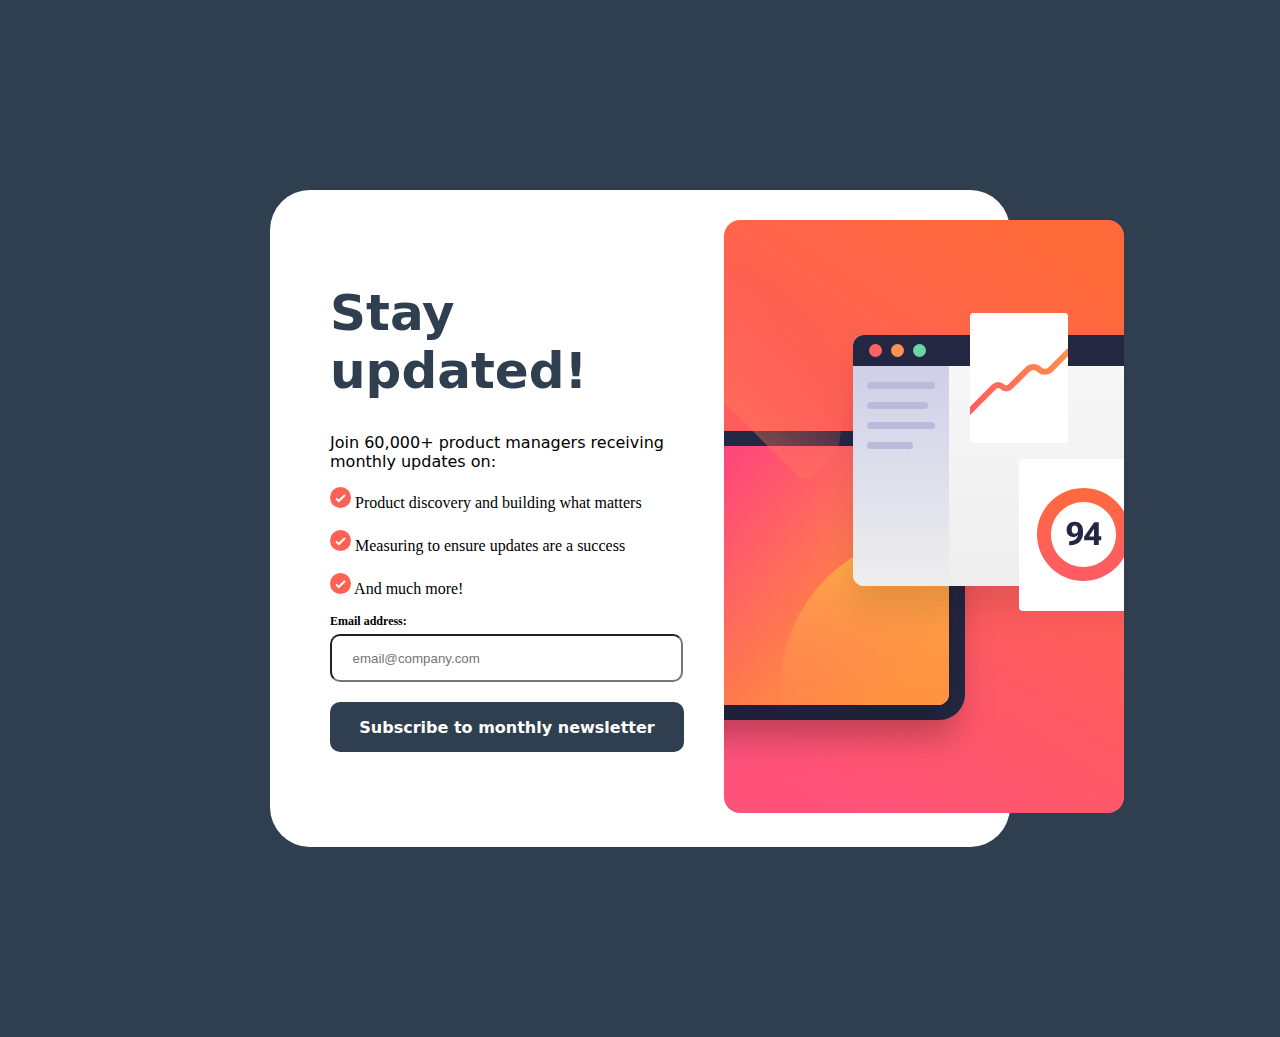
<file: index.html>
<!DOCTYPE html>
<html lang="en">
<head>
  <meta charset="UTF-8">
  <meta name="viewport" content="width=device-width, initial-scale=1.0"> <!-- displays site properly based on user's device -->

  <link rel="icon" type="image/png" sizes="32x32" href="./assets/images/favicon-32x32.png">
  <link rel="stylesheet" href="index.css">
  <title>Frontend Mentor | Newsletter sign-up form with success message</title>

 
</head>
<body>
  
  <div class="grid-container">
      <div class="grid-child2">
  <picture>
    <source 
    srcset="../assets/images/illustration-sign-up-mobile.svg" media="(max-width:375px)">
<img src="../assets/images/illustration-sign-up-desktop.svg" />
</picture>
</div>
 <div class="grid-child1">
<h1> Stay updated!</h1>
<p>Join 60,000+ product managers receiving monthly updates on: </p>
   <ul>
  <li><img src="../assets/images/icon-list.svg"/> Product discovery and building what matters </li>
  <br>
  <li><img src="../assets/images/icon-list.svg"/> Measuring to ensure updates are a success</li>
  <br>
  <li><img src="../assets/images/icon-list.svg"/> And much more!</li>
</ul>
<div class="emailtext">
<label for="email">Email address:</label>
</div>
<input type="email" id="email" name="email" placeholder="     email@company.com" div class="email">
<div class="button"><button type="button">Subscribe to monthly newsletter</button></div>
</div>







</body>
</html>
</file>
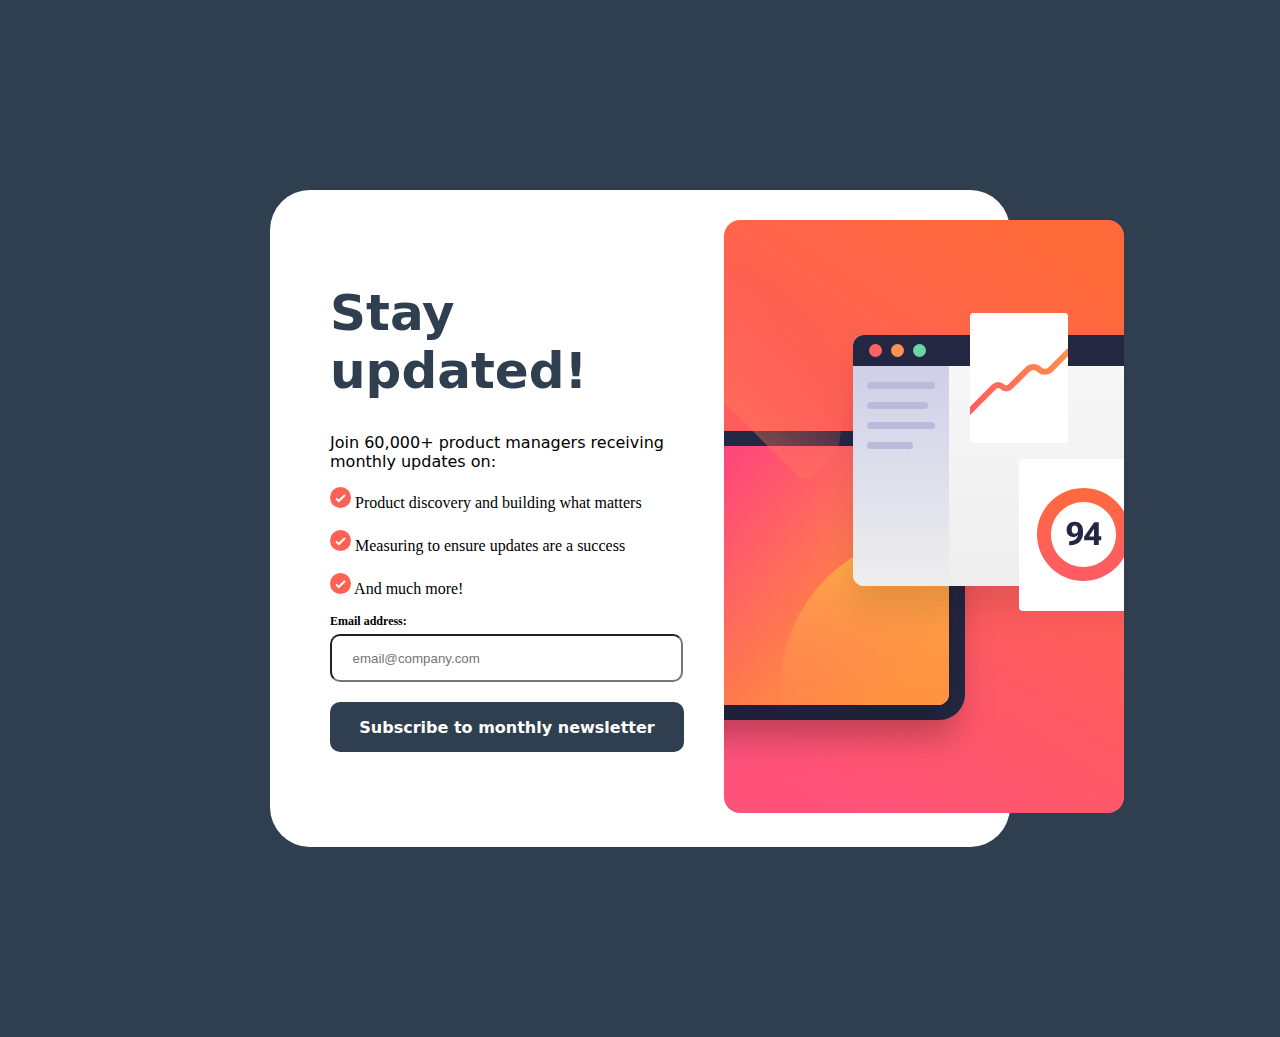
<file: home.html>
<!DOCTYPE html>
<html lang="en">
<head>
  <meta charset="UTF-8">
  <meta name="viewport" content="width=device-width, initial-scale=1.0"> <!-- displays site properly based on user's device -->

  <link rel="icon" type="image/png" sizes="32x32" href="./assets/images/favicon-32x32.png">
  <link rel="stylesheet" href="index.css">
  <title>Frontend Mentor | Newsletter sign-up form with success message</title>

 
</head>
<body>
  
  <div class="grid-container">
      <div class="grid-child2">
  <picture>
    <source 
    srcset="./images/illustration-sign-up-mobile.svg" media="(max-width:375px)">
<img src="./images/illustration-sign-up-desktop.svg" />
</picture>
</div>
 <div class="grid-child1">
<h1> Stay updated!</h1>
<p>Join 60,000+ product managers receiving monthly updates on: </p>
   <ul>
  <li><img src="./images/icon-list.svg"/> Product discovery and building what matters </li>
  <br>
  <li><img src="./images/icon-list.svg"/> Measuring to ensure updates are a success</li>
  <br>
  <li><img src="./images/icon-list.svg"/> And much more!</li>
</ul>
<div class="emailtext">
<label for="email">Email address:</label>
</div>
<input type="email" id="email" name="email" placeholder="     email@company.com" div class="email">
<div class="button"><button type="button">Subscribe to monthly newsletter</button></div>
</div>







</body>
</html>
</file>
<file: index.css>
ul {
  list-style-type: none;
  padding: 0;
  
}

.grid-container {
    display: grid;
    grid-template-columns: 1fr 1fr;
    grid-gap: 10px;
    background-color:#fff;
    border-radius: 40px;
    padding:30px;
    margin:0px 80px;
}

body{
  margin:190px;
  background-color: #2f3f4f;
}
h1{
  font-family: system-ui, -apple-system, BlinkMacSystemFont, 'Segoe UI', Roboto, Oxygen, Ubuntu, Cantarell, 'Open Sans', 'Helvetica Neue', sans-serif;
  font-size: 50px;
  color:#2f3f4f;

}
p{
   font-family: system-ui, -apple-system, BlinkMacSystemFont, 'Segoe UI', Roboto, Oxygen, Ubuntu, Cantarell, 'Open Sans', 'Helvetica Neue', sans-serif;
  font-size: 16px;
  
 
}

.email{
  width:345px;
  height:42px;
  border-radius: 10px;
  margin-top:5px;
  margin-bottom: 20px;

  
  
 
  

}
button{
  font-weight: bold;
 font-family: system-ui, -apple-system, BlinkMacSystemFont, 'Segoe UI', Roboto, Oxygen, Ubuntu, Cantarell, 'Open Sans', 'Helvetica Neue', sans-serif;
  font-size: 16px;
  width:354px;
  height:50px;
  border-radius:10px;
  background-color: #2f3f4f;
  border: none;
  color:#fff

  
  
  
}
.grid-child1{
  box-sizing: border-box;
  margin:30px;
  
    
 

  
}

.emailtext{
  font-size: 12px;
  font-weight: 900;

}
.grid-child2{
  box-sizing: border-box;
  background-size: contain;
  order:1;
 }


 

@media only screen and (max-width:375px) {
  .grid-container{
   display:inline-block;
   margin:0%;
   padding:0%;
  }
body{
  margin:0px;
  background-color: #fff;

  
}

 
}
</file>
